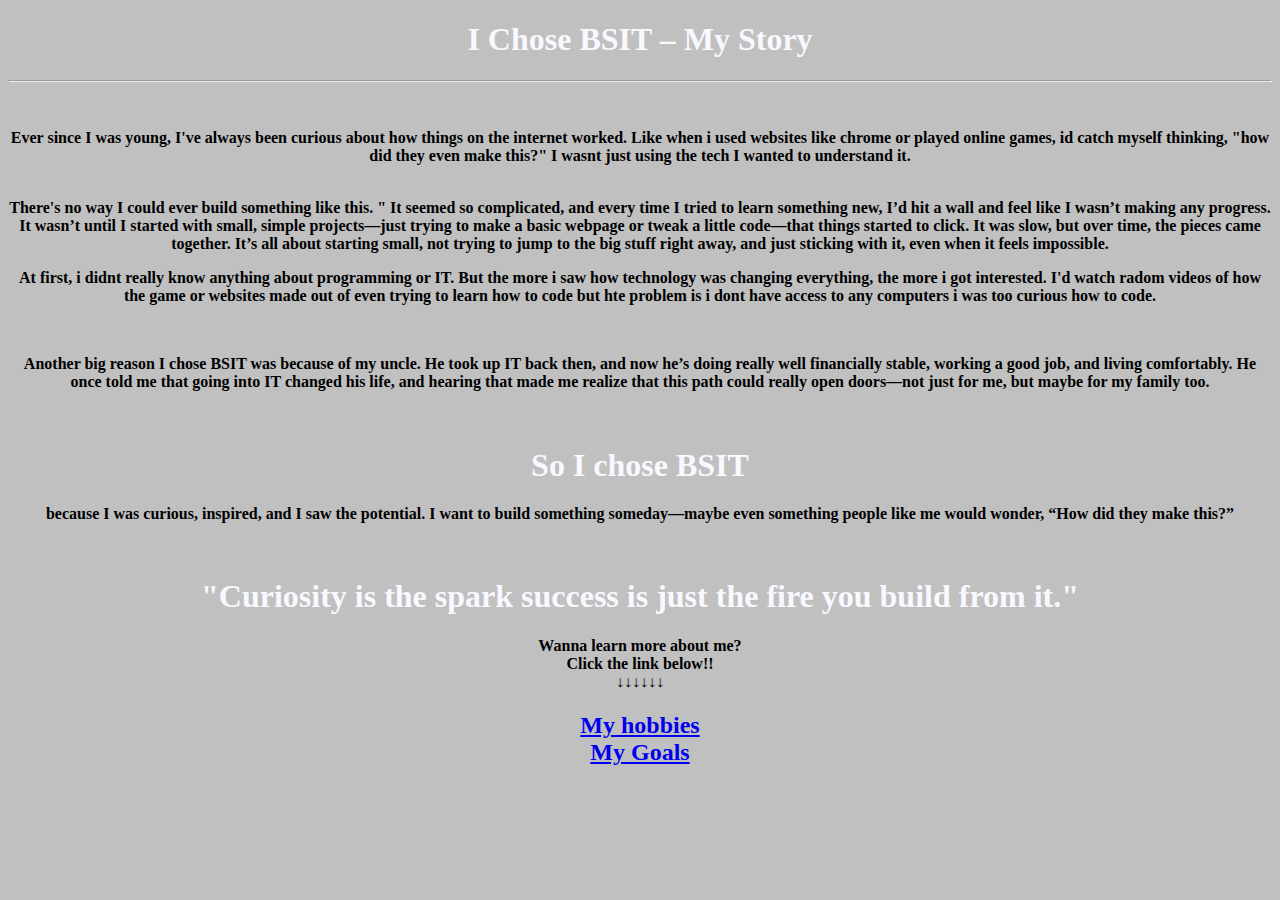
<file: index.html>
<!DOCTYPE html>
<html lang="en">
<head>
    <meta charset="UTF-8">
    <meta name="viewport" content="width=device-width, initial-scale=1.0">
    <title>ABARCA</title>
    <link rel="stylesheet" href="style.css">
</head>
 <body>
    
 </body>
</html> 

    

<h1 style="text-align: center;" >I Chose BSIT – My Story </h1>
<hr>
<br>
<body bgcolor="silver">

    
  <h4><p>Ever since I was young, 
    I've always been curious about 
    how things on the internet worked.
    Like when i used websites like chrome
    or played online games,
    id catch myself thinking,
    "how did they even make this?" I wasnt just using the tech
    I wanted to understand it.</p>  <br>
    There's no way I could ever build something like this.
      " It seemed so complicated, and every time I tried to learn something new,
       I’d hit a wall and feel like I wasn’t making any progress. 
       It wasn’t until I started with small, simple projects—just trying to make a basic webpage or tweak a little code—that things started to click.
        It was slow, but over time, the pieces came together. It’s all about starting small, not trying to jump to the big stuff right away,
         and just sticking with it, even when it feels impossible.<br>

      <p>At first, i didnt really know anything about programming or IT.
       But  the more i saw how technology was changing everything,
      the more i got interested. I'd watch radom videos of how the game or websites made out of
      even trying to learn how to code but hte problem is i dont have access to any computers 
      i was too curious how to code.
   </p><br>
  <p> Another big reason I chose BSIT was because of my uncle.
    He took up IT back then, 
    and now he’s doing really well financially stable, 
    working a good job, 
    and living comfortably.
    He once told me that going into IT changed his life, 
     and hearing that made me realize that this path could really open doors—not just for me,
    but maybe for my family too.</p><br></h4>
 <h1 style="text-align: center;"> So I chose BSIT </h1>
 <p><h4>because I was curious, inspired, and I saw the potential.
    I want to build something someday—maybe even something people like me would wonder,
   “How did they make this?”</p><br></h4>
   <h1>"Curiosity is the spark success is just the fire you build from it."</h1>
   <h4>Wanna learn more about me? <br>Click the link below!!<br> ↓↓↓↓↓↓</h4>
   
 </body>
</html>


</head>
 <body>
     <h2> 
    <a href="contact.html">My hobbies</a><br>
    <a href="about.html">My Goals</a></h2><br>
    
    
 </body>
</html>
</file>
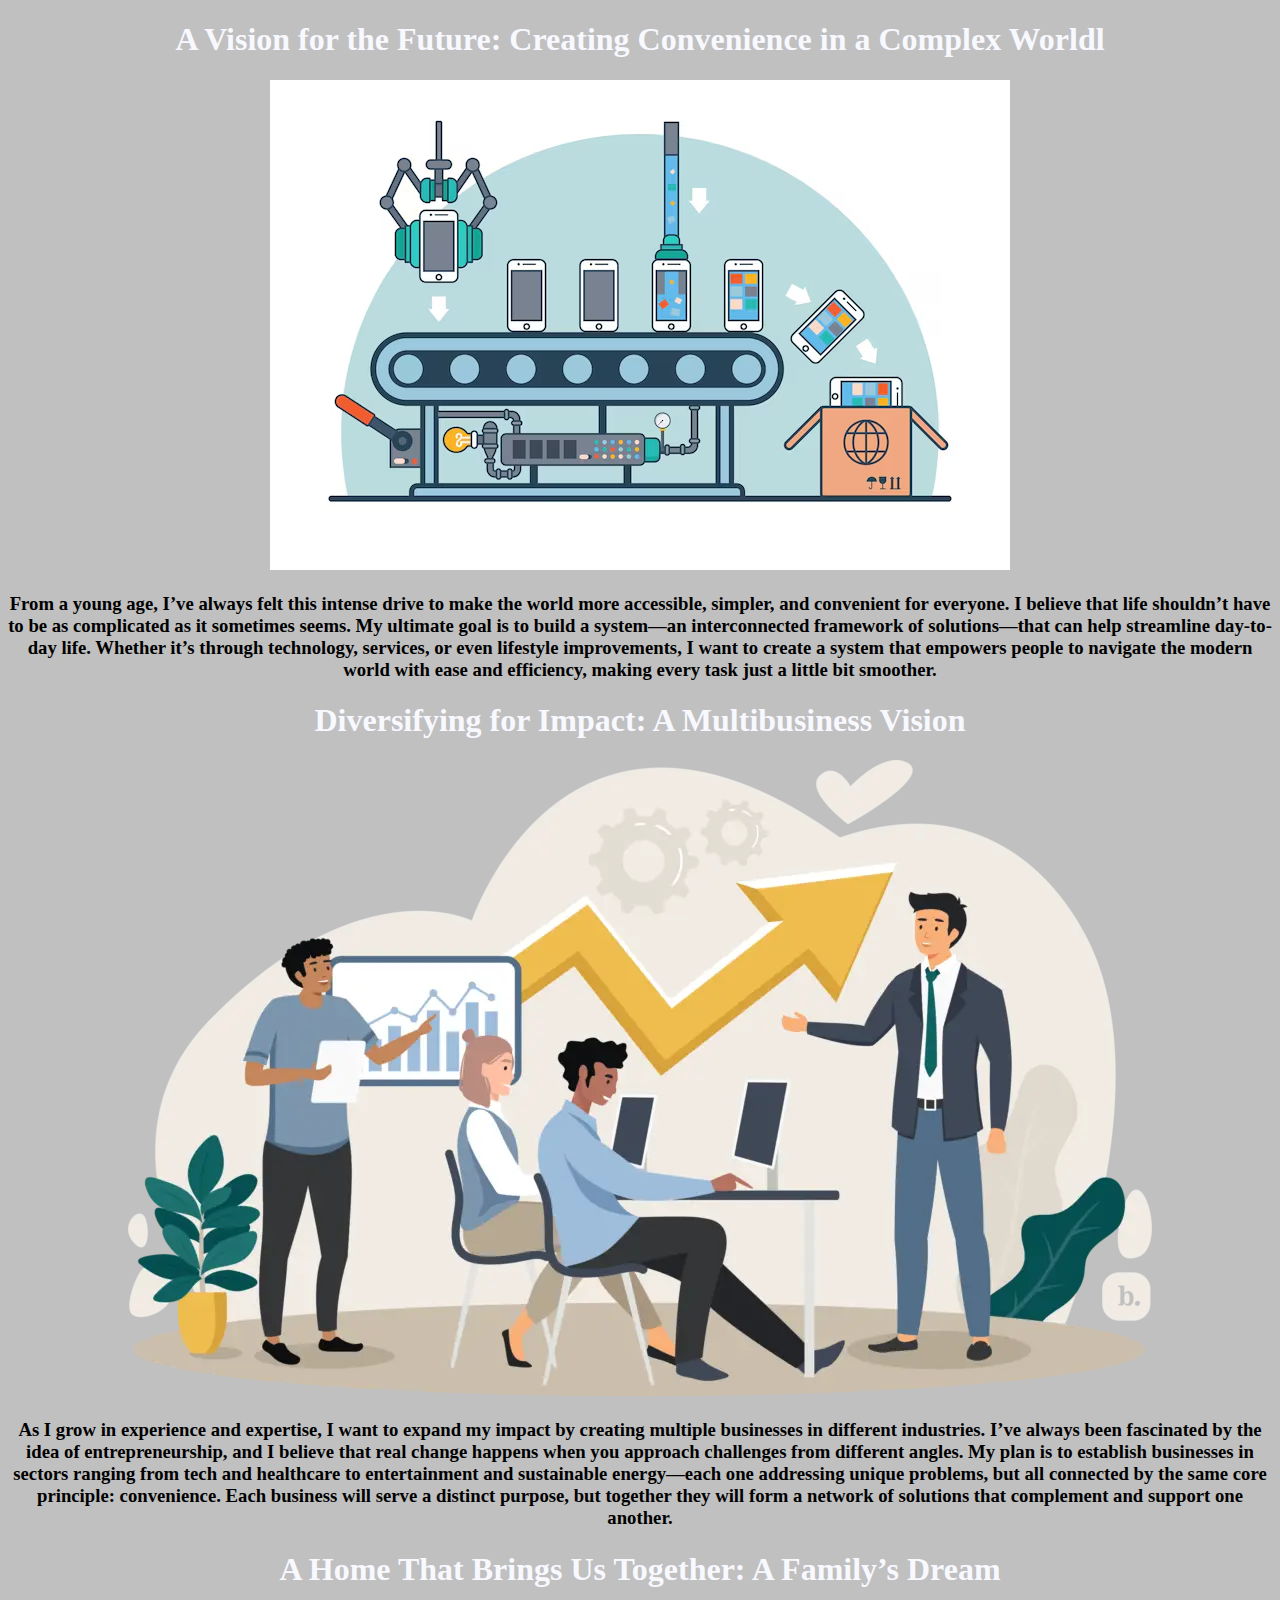
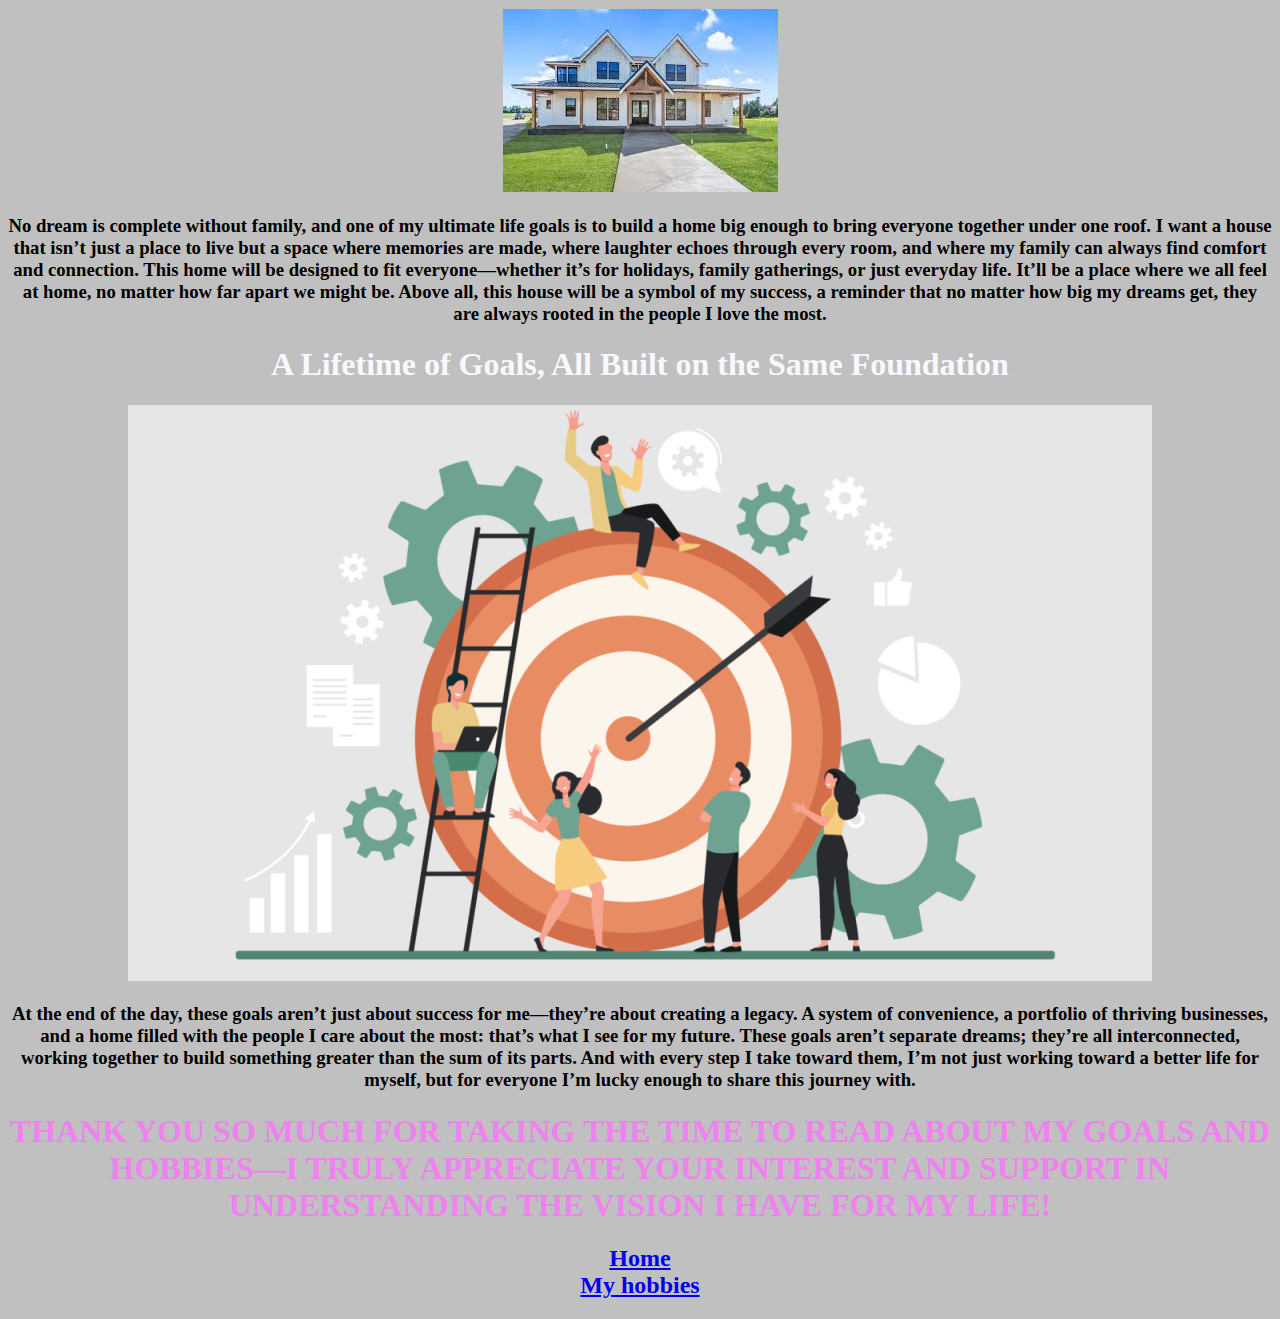
<file: about.html>
<!DOCTYPE html>
<html lang="en">
<head>
    <meta charset="UTF-8">
    <meta name="viewport" content="width=device-width, initial-scale=1.0">
    <title>ABARCA</title>
    <link rel="stylesheet" href="style.css">
</head>
<body>
  
 
</body>
</html>
<body bgcolor="silver">
    
<h1><li> A Vision for the Future: Creating Convenience in a Complex Worldl </li></h1>
<img src="dog23.jpg" alt="">
<h3><p>From a young age, I’ve always felt this intense drive to make the world more accessible, simpler, and convenient for everyone. I believe that life shouldn’t have to be as complicated as it sometimes seems. My ultimate goal is to build a system—an interconnected framework of solutions—that can help streamline day-to-day life. Whether it’s through technology, services, or even lifestyle improvements, I want to create a system that empowers people to navigate the modern world with ease and efficiency, making every task just a little bit smoother.</p></h3>
<h1><li>Diversifying for Impact: A Multibusiness Vision</li></h1>
<img src="dato.webp" alt="">
<h3><p>As I grow in experience and expertise, I want to expand my impact by creating multiple businesses in different industries. I’ve always been fascinated by the idea of entrepreneurship, and I believe that real change happens when you approach challenges from different angles. My plan is to establish businesses in sectors ranging from tech and healthcare to entertainment and sustainable energy—each one addressing unique problems, but all connected by the same core principle: convenience. Each business will serve a distinct purpose, but together they will form a network of solutions that complement and support one another.</p></h3>
<h1><li>A Home That Brings Us Together: A Family’s Dream</li></h1>
<img src="balay.jpg" alt="">
<h3><p>No dream is complete without family, and one of my ultimate life goals is to build a home big enough to bring everyone together under one roof. I want a house that isn’t just a place to live but a space where memories are made, where laughter echoes through every room, and where my family can always find comfort and connection. This home will be designed to fit everyone—whether it’s for holidays, family gatherings, or just everyday life. It’ll be a place where we all feel at home, no matter how far apart we might be. Above all, this house will be a symbol of my success, a reminder that no matter how big my dreams get, they are always rooted in the people I love the most.</p></h3>
<h1><li>A Lifetime of Goals, All Built on the Same Foundation</li></h1>
<img src="goals.png" alt="">
<h3><p>At the end of the day, these goals aren’t just about success for me—they’re about creating a legacy. A system of convenience, a portfolio of thriving businesses, and a home filled with the people I care about the most: that’s what I see for my future. These goals aren’t separate dreams; they’re all interconnected, working together to build something greater than the sum of its parts. And with every step I take toward them, I’m not just working toward a better life for myself, but for everyone I’m lucky enough to share this journey with.</p></h3>
<h1 style="color: violet;" >THANK YOU SO MUCH FOR TAKING THE TIME TO READ ABOUT MY GOALS AND HOBBIES—I TRULY APPRECIATE YOUR INTEREST AND SUPPORT IN UNDERSTANDING THE VISION I HAVE FOR MY LIFE! </h1>
</body>


<body>
   <h2> <a href="index.html">Home</a><br>
    <a href="contact.html">My hobbies</a><br>
 
</body>
</file>
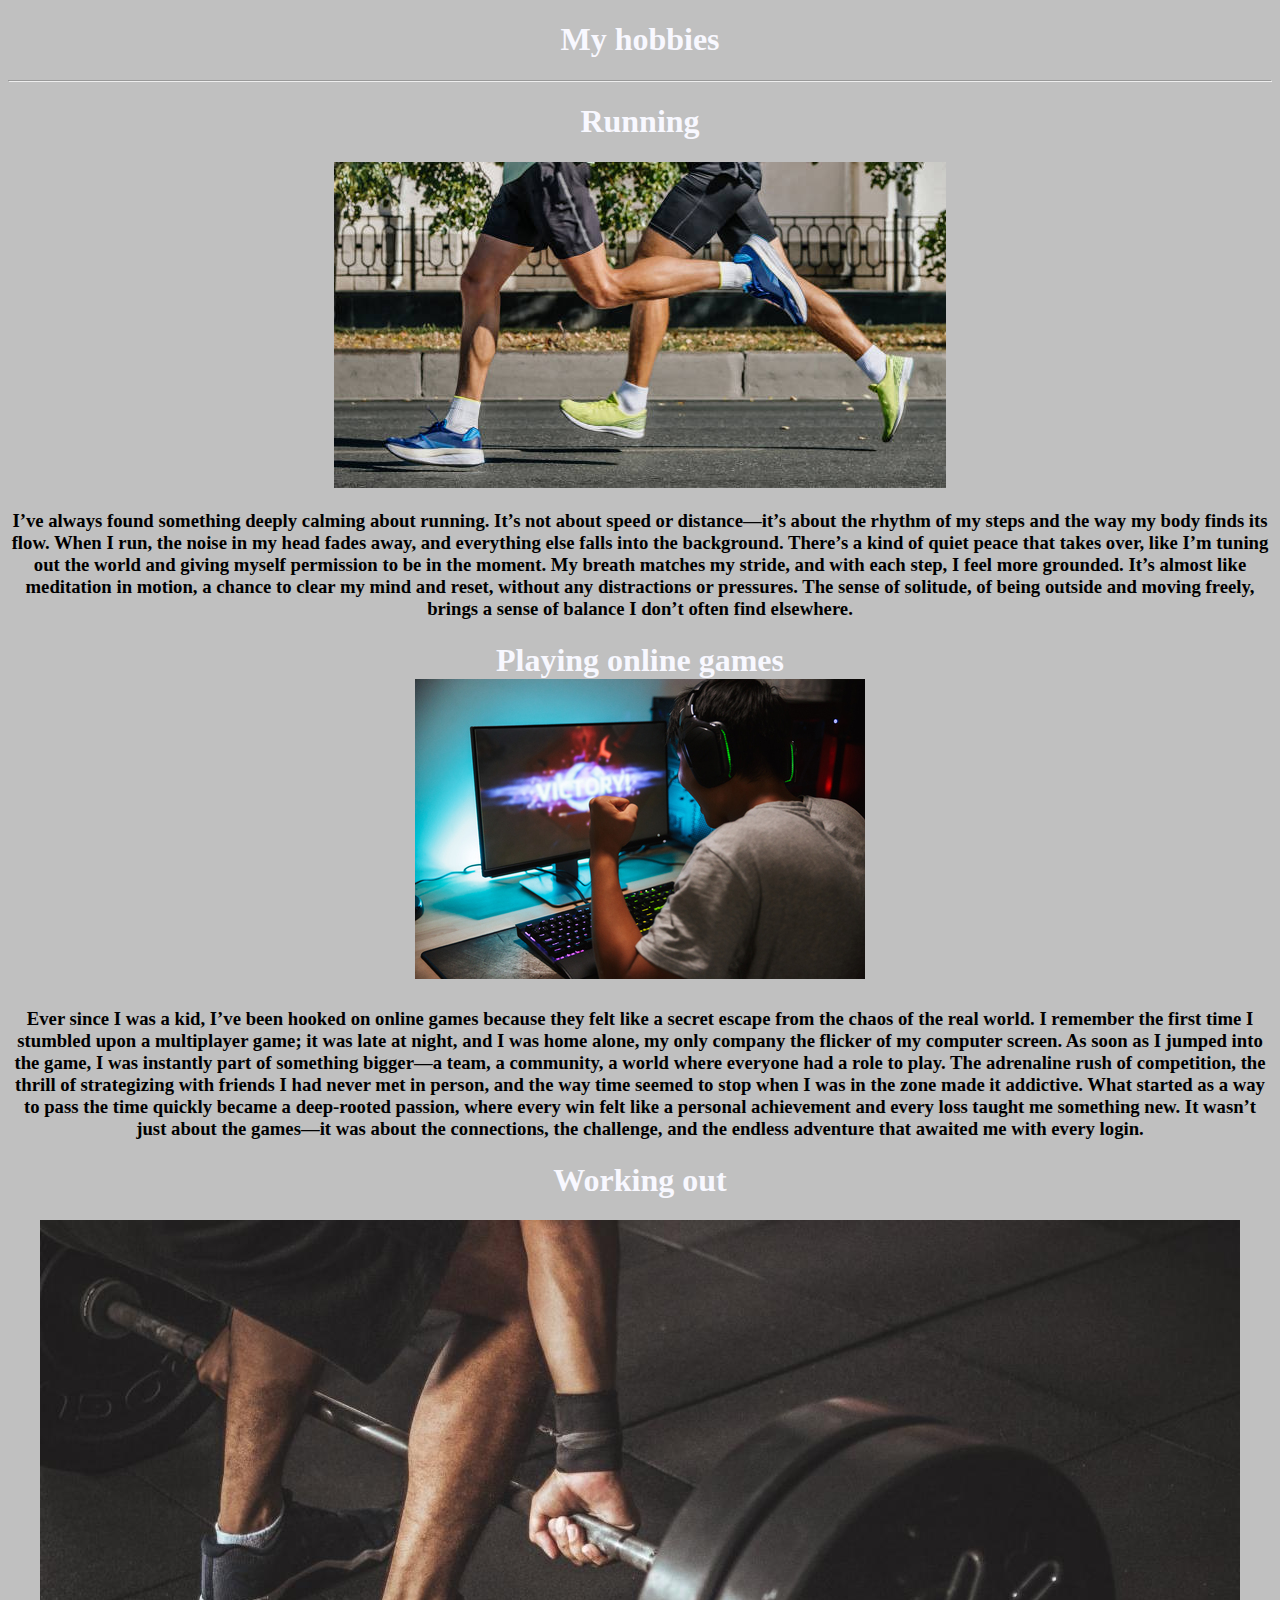
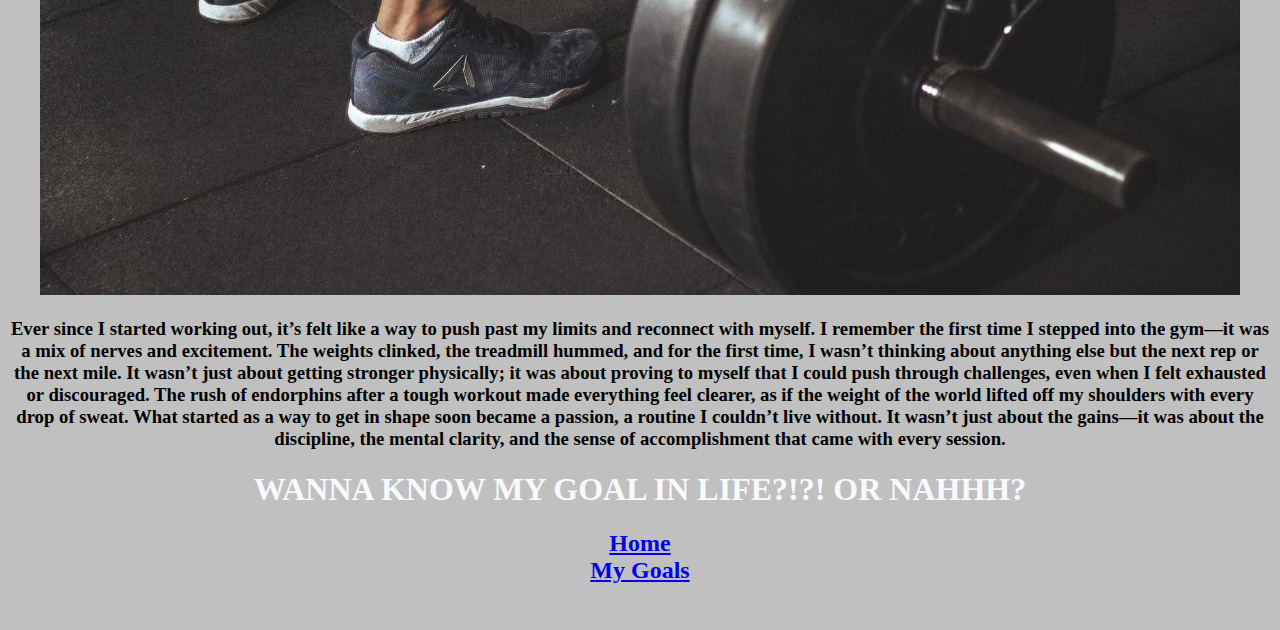
<file: contact.html>
<!DOCTYPE html>
<html lang="en">
<head>
    <meta charset="UTF-8">
    <meta name="viewport" content="width=device-width, initial-scale=1.0">
    <title>ABARCA</title> 
    <link rel="stylesheet" href="style.css">
</head>
<body>
    
</body>
</html>


<body bgcolor="silver">
    <h1>My hobbies</h1>
     <hr>
  <h1><li> Running </li></h1>
  <img src="kopal.jpg" alt=""><br> <h3><p>I’ve always found something deeply calming about running.
   It’s not about speed or distance—it’s about the rhythm of my steps and the way my body finds its flow.
    When I run, the noise in my head fades away, and everything else falls into the background. 
    There’s a kind of quiet peace that takes over, like I’m tuning out the world and giving myself permission to be in the moment.
     My breath matches my stride, and with each step, I feel more grounded. It’s almost like meditation in motion, a chance to clear my mind and reset, without any distractions or pressures.
      The sense of solitude, of being outside and moving freely, brings a sense of balance I don’t often find elsewhere.</p></h3>
  <h1><li>Playing online games</li><img src="pakol.jpg" alt="">
    <h3><p>Ever since I was a kid, I’ve been hooked on online games because they felt like a secret escape from the chaos of the real world.
     I remember the first time I stumbled upon a multiplayer game; it was late at night, and I was home alone, my only company the flicker of my computer screen.
      As soon as I jumped into the game, I was instantly part of something bigger—a team, a community, a world where everyone had a role to play.
       The adrenaline rush of competition, the thrill of strategizing with friends I had never met in person, and the way time seemed to stop when I was in the zone made it addictive. 
       What started as a way to pass the time quickly became a deep-rooted passion, where every win felt like a personal achievement and every loss taught me something new. It wasn’t just about the games—it was about the connections, the challenge, and the endless adventure that awaited me with every login.</h3></p>
<h1><li>Working out</li></h1>
<img src="lokap.jpeg" alt=""> <h3><p>Ever since I started working out, it’s felt like a way to push past my limits and reconnect with myself. I remember the first time I stepped into the gym—it was a mix of nerves and excitement. The weights clinked, the treadmill hummed, and for the first time, I wasn’t thinking about anything else but the next rep or the next mile. It wasn’t just about getting stronger physically; it was about proving to myself that I could push through challenges, even when I felt exhausted or discouraged. The rush of endorphins after a tough workout made everything feel clearer, as if the weight of the world lifted off my shoulders with every drop of sweat. What started as a way to get in shape soon became a passion, a routine I couldn’t live without. It wasn’t just about the gains—it was about the discipline, the mental clarity, and the sense of accomplishment that came with every session.</p></h3>
<h1>WANNA KNOW MY GOAL IN LIFE?!?! 
    OR NAHHH?
</h1>
</body>

</head>
 <body>
     <h2> <a href="index.html">Home</a><br>
    <a href="about.html">My Goals</a></h2><br>
    
    
 </body>
</html>
</file>
<file: style.css>
h1 {
    color: ghostwhite;
}

body
{
    color: black;
}
body{
    text-align: center;
}
</file>
